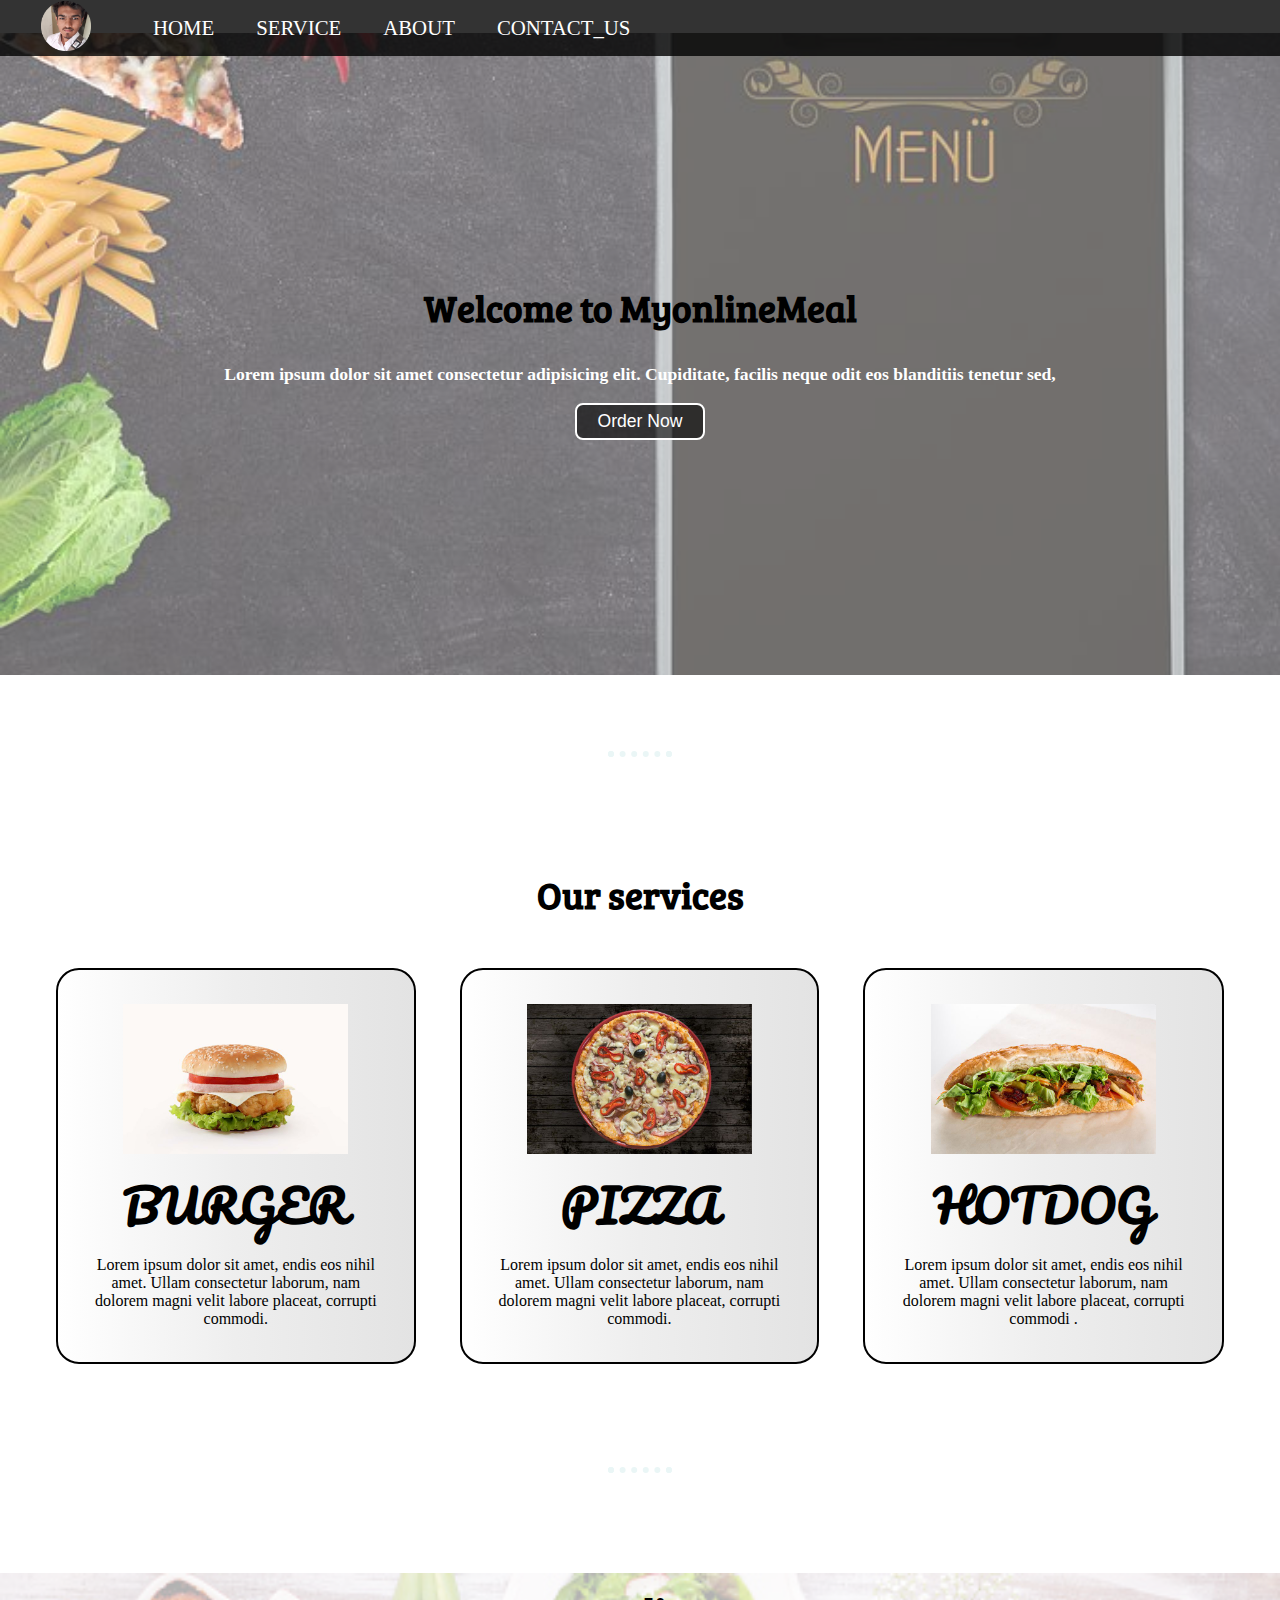
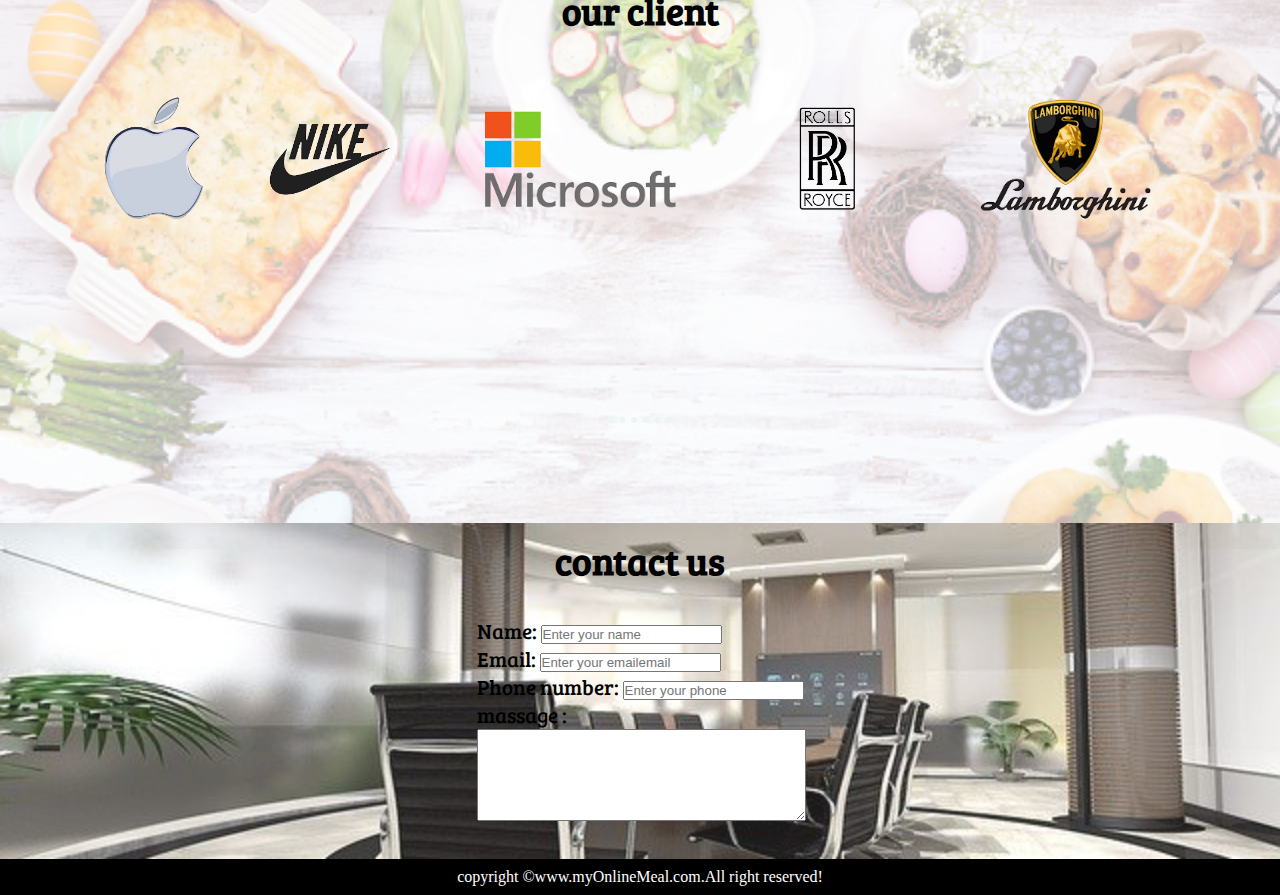
<file: index.html>
<!DOCTYPE html>
<html lang="en">

<head>
    <meta charset="UTF-8">
    <meta http-equiv="X-UA-Compatible" content="IE=edge">
    <meta name="viewport" content="width=device-width, initial-scale=1.0">
    <title>Best online food delivery service on india|MyonlineMeal.com</title>
    <link rel="stylesheet" href="style.css">
    <link rel="icon" href="logo.jpg">
    <link rel="preconnect" href="https://fonts.gstatic.com">
    <link rel="preconnect" href="https://fonts.gstatic.com">
    <link href="https://fonts.googleapis.com/css2?family=Bree+Serif&family=Pacifico&display=swap" rel="stylesheet">
    <link href="https://fonts.googleapis.com/css2?family=Bree+Serif&display=swap" rel="stylesheet">
    <link rel="stylesheet" media="screen and (max-width:1150px)" href="phone.css">
</head>

<body>
    <nav id="navbar">
        <div id="logo">
        <img src="rlogo.png" alt="MyonlineMeal.com" /height="50px" /width="50px"> 
        </div>
        <ul>
            <li class="item"><a href="#">HOME</a></li>
            <li class="item"><a href="#">SERVICE</a></li>
            <li class="item"><a href="#">ABOUT </a></li>
            <li class="item"><a href="#">CONTACT_US</a></li>

        </ul>
    </nav>
    <section id="home">
        <h1 class="h-primary ">Welcome to MyonlineMeal</a></h1>
        <p class="one"><b>Lorem ipsum dolor sit amet consectetur adipisicing elit. Cupiditate, facilis
                neque odit eos blanditiis tenetur sed,</b></p>
        <!-- <p class="two"><b>officia ullam exercitationem incidunt possimus sint accusantium
                perspiciatis?</b></p> -->
        <button class="btn">Order Now</button>
    </section>
    <hr>
    <section class="services-container">
        <h1 class="h-primary center">Our services</h1>
        <div id="services">
            <div class="box">
                <img src="burger.jpg" alt="burger">
                <h2 class="h-secondary center">BURGER</h2>
                <p class="center">Lorem ipsum dolor sit amet, endis eos nihil amet. Ullam consectetur laborum, nam
                    dolorem magni velit labore placeat, corrupti commodi.</p>
            </div>
            <div class="box">
                <img src="pizza.jpg" alt="burger">
                <h2 class="h-secondary center">PIZZA</h2>
                <p class="center">Lorem ipsum dolor sit amet, endis eos nihil amet. Ullam consectetur laborum, nam
                    dolorem magni velit labore placeat, corrupti commodi.</p>
            </div>
            <div class="box">
                <img src="hotdog.jpg" alt="burger">
                <h2 class="h-secondary center">HOTDOG</h2>
                <p class="center">Lorem ipsum dolor sit amet, endis eos nihil amet. Ullam consectetur laborum, nam
                    dolorem magni velit labore placeat, corrupti commodi .</p>
            </div>
        </div>
    </section>
    <hr>
    <section id="client-section">
        <h1 class="h-primary center">our client</h1>
        <div id="clients">
            <div class="client-item">
                <img src="appel.png" alt="our client">
            </div>
            <div class="client-item">
                <img src="nike.png" alt="our client">
            </div>
            <div class="client-item">
                <img src="microsoft.png" alt="our client">
            </div>
            <div class="client-item">
                <img src="rolls-royce.png" alt="our client">
            </div>
            <div class="client-item">
                <img src="lamborghini.png" alt="our client">
            </div>
        </div>
    </section>
    <hr>
    <section id="contact">
        <h1 class="h-primary center">contact us</h1>
        <div id="contact-box">
            <form action="">
                <div class="form-group">
                    <label for="name">Name:</label>
                    <input type="text" name="name" id="name" placeholder="Enter your name">
                </div>
                <div class="form-group">
                    <label for="email">Email:</label>
                    <input type="email" name="name" id="email" placeholder="Enter your emailemail">            </div>
                <div class="form-group"> 
                    <label for="phone">Phone number:</label>
                    <input type="phone" name="name" id="phone" placeholder="Enter your phone">
                </div>
                <div class="form-group">
                    <label for="name">massage :</label>
                    <textarea name="message" id="message" cols="30" rows="10" width="50%"></textarea>
                </div>
            </form>
        </div>
    </section>
    
    <footer>
        <div class="center">
            copyright &copy;www.myOnlineMeal.com.All right reserved!
        </div>
    </footer>
</body>

</html>
</file>
<file: style.css>
*{
    margin: 0;
    padding: 0;
}

:noot{
    --navbar-height:59px;   
}
#navbar{
    display: flex;
    align-items: center;
} 
#navbar::before
{
    content: ""; 
    background-color:black;
    position: absolute;
    height: 100%;
    width: 100%;
    z-index: -1;
    opacity: 0.8;

}

/* navigation bar:logo and image  */
#logo{
    margin :-33px -4px;
}

#logo img {
    margin:34px 45px;
    height: 50px;
    width: 50px; 
}
/* navigation bar list styling */
#navbar {
    position:relative;
}
/* navigation bar:list styling */
#navbar ul{
    display: flex;
}

#navbar ul li{
    /* color: white; */
    list-style: none;
    font-size: 1.3rem;
}

#navbar ul li a{
   color: white;
   display: black; 
   padding: 3px 21px;
   border-radius: 20px;
   text-decoration: none;   
}

#navbar ul li a:hover{
    color: black;
    background-color: white ; 
} 

/* home section  */
#home{
    display: flex;
    flex-direction: column;
    padding: 3px 200px;
    height: 589px;
    justify-content: center;
    align-items: center;
    padding-left: 182px;
    padding-right: 182px;
} 

#home::before{
    content: "";
    background:url('menu.jpg')no-repeat center center/cover;
    position: absolute;
    /* height: 100%; */
    height: 642px;
    width: 100%; 
    z-index: -3;
    opacity: 0.60;
} 
/* services section  */
#services{
    margin:34px;
    display: flex;
}
#services .box{
    border: 2px solid black;
    padding: 34px;
    margin: 3px 22px;
    border-radius: 23px;
    background-image: linear-gradient(to right,#ffffff,#eeeeee,#e3e3e3) ;/*#929aab */
}
#services .box img{
    height: 150px;
    margin: auto;
    display: block;

}
#services.box p{
    font-family: 'bree serif',serif;
}
/* client-section */
#client-section {
    height: 344px;
    /* position: relative;  */
}
#client-section::before {
    content: "";
    position: absolute;
    background: url("client-section.jpg");
    background-size: cover;
    width: 100%;
    height: 64%;
    z-index: -1;
    opacity: 0.3;
}
#clients{
    display:flex;
    justify-content: center;
    align-items:center;
}

#clients img{
        height:124px;
}
.client-item{
    padding: 30px;
}
/* contact section */
#contact{
    position: relative;
}
#contact::before{
    content:"" ;
    position: absolute;
    width: 100%;
    height: 100%;
    z-index: -1;
    opacity: 0.9;
    background:url("contact.jpg") no-repeat center center/cover;
}
#contact-box{
    display: flex;
    justify-content: center;
    align-items:center;
    padding-bottom: 34px;
}
#contac-box input,
#contact-box textarea{
    width: 100%;
    font-size: 0.5rem;
}
#contect-box form{
    width: 40%;
}
#contact-box label{
    font-size: 1.3rem;
    font-family: 'bree serif',serif;   
}

footer{
    background-color: black;
    color: white;
    padding:9px 20px;
}
/* utility class */
.h-primary{
    font-family: 'bree serif',serif;
    font-size: 2.3rem;
    padding: 12px;
    margin: 20px;
}

.h-secondary{
    font-size: 2.8rem;
    padding: 12px;
    font-family: 'Bree Serif', serif;
    font-family: 'Pacifico', cursive;
}
.one{
    color: white;
    font-size: 1.1rem;
    /* background-color: #e1f4f3; */
}
.two{
    color: white;
    font-size: 1.1rem;
    /* background-color: #e1f4f3; */
}

.btn{
    padding:6px 20px;
    border:  2px solid white;
    border-radius: 8px;
    background-color:rgb(0, 0,0,0.6);
    color: white;
    margin: 18px;
    font-size: 1.1rem;
    cursor: pointer;
}

.center{
    text-align: center;
}
hr{
    
    border: dotted #EAF6F6 6px;
    border-bottom: none;
    width: 4%;
    margin: 100px auto;
}
</file>
<file: phone.css>
/* navigation */
#navbar{
    flex-direction: column;
}
#logo img{
    height: 30px;
    width: 30px;
}
/* Navigation */
#home{
    height: 360px;
}
#home::before{
    height: 480px;
}
#home p{
    font-size: 13px;
}



/* services sectrtion */
#services{
    flex-direction: column-reverse;
}
#services .box img{
    height: 120px;
} 
/* client section */
#clients{
    overflow: scroll;
}
/* contact us section */
#contact-box form{
    width:80%;
}
/* #message{
    width: 50%;
} */

/* footer */
/* utility */
.h-primary{
    font-size:30px;
    /* padding: 32px; */
    padding-top: 37px;
}
.h-secondary{
    font-size: 1.8rem;
}
#navbar ul li{
    /* color: white; */
    list-style: none;
    font-size: 1.1rem;
}
#navbar ul li a{
    padding: 3px 6px;
}
.btn{
    font-size: 13px;
    padding:4px;
    padding-left: 20px;
    padding-right: 20px;
}
</file>
